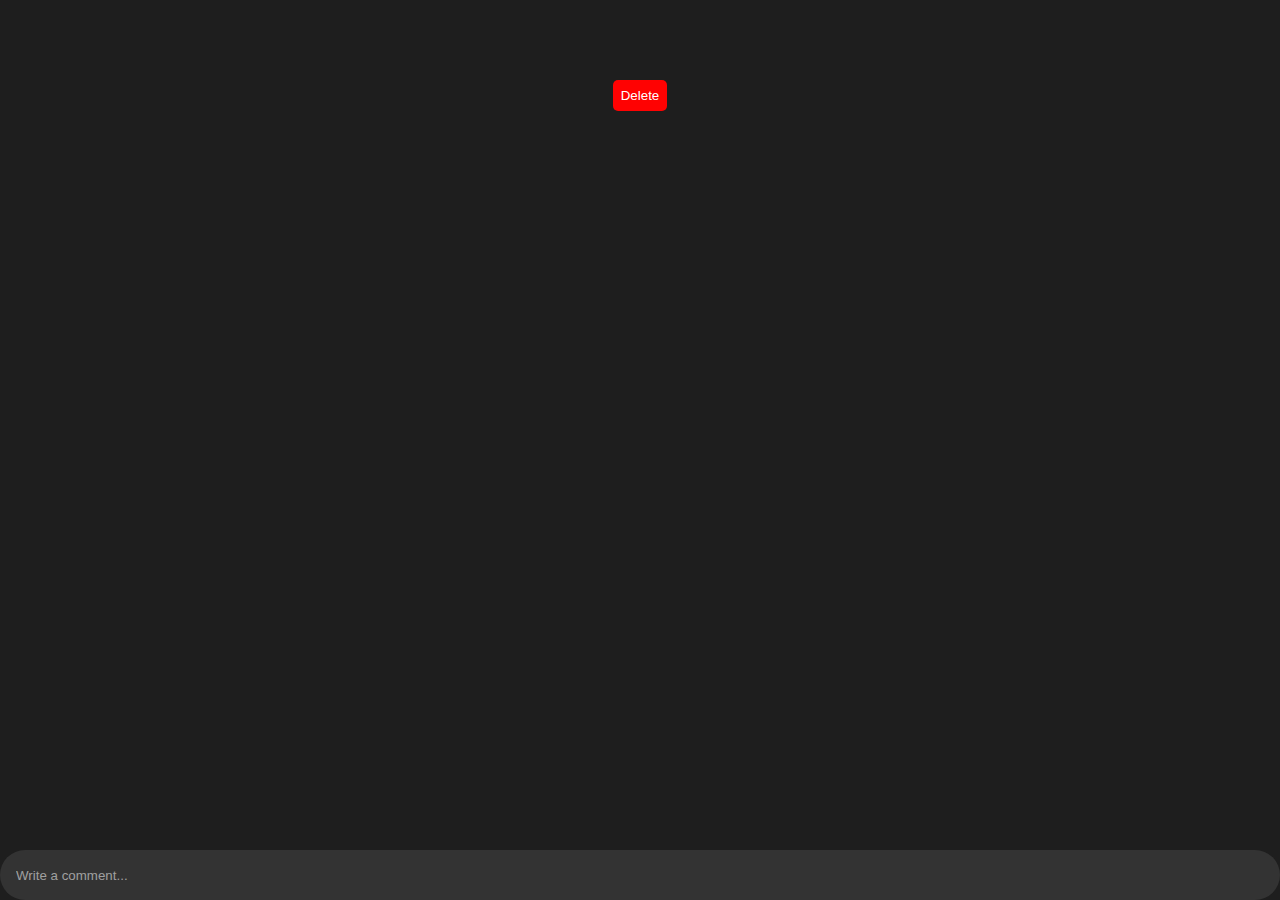
<file: Comment section/index.html>
<!DOCTYPE html>
<html lang="en">

<head>
    <meta charset="UTF-8" />
    <meta name="viewport" content="width=device-width, initial-scale=1.0" />
    <title>Comment section</title>
    <!-- font-awesome -->
    <link rel="stylesheet" href="https://cdnjs.cloudflare.com/ajax/libs/font-awesome/5.14.0/css/all.min.css" />
    <link rel="stylesheet" href="https://cdnjs.cloudflare.com/ajax/libs/font-awesome/5.14.0/css/all.min.css"
        integrity="sha512-1PKOgIY59xJ8Co8+NE6FZ+LOAZKjy+KY8iq0G4B3CyeY6wYHN3yt9PW0XpSriVlkMXe40PTKnXrLnZ9+fkDaog=="
        crossorigin="anonymous" />
    <!-- styles -->
    <link rel="stylesheet" href="style.css" />
</head>

<div class="fullarea">

    <div class="text-container">
        <ul class="text-lists">
            <!-- <li class="text-item">Lorem ipsum dolor sit amet consectetur adipisicing elit. Earum in corrupti pariatur
                blanditiis sapiente facere accusantium eveniet, et quos! Impedit quod laborum aut dolore non. Quo
                officiis quos repudiandae praesentium.</li> -->
        </ul>
    </div>

   <div class="delete-btn">
       <button>Delete</button>
   </div>
   
    <form>
        <div class="input-container">
            <input type="text" class="input-comment" placeholder="Write a comment...">
            <button class="press-btn">
                <i class="fas fa-arrow-right"></i>
            </button>
            </input>
        </div>

    </form>

</div>

<body>











    <!-- javascript -->
    <script src="app.js"></script>
</body>

</html>
</file>
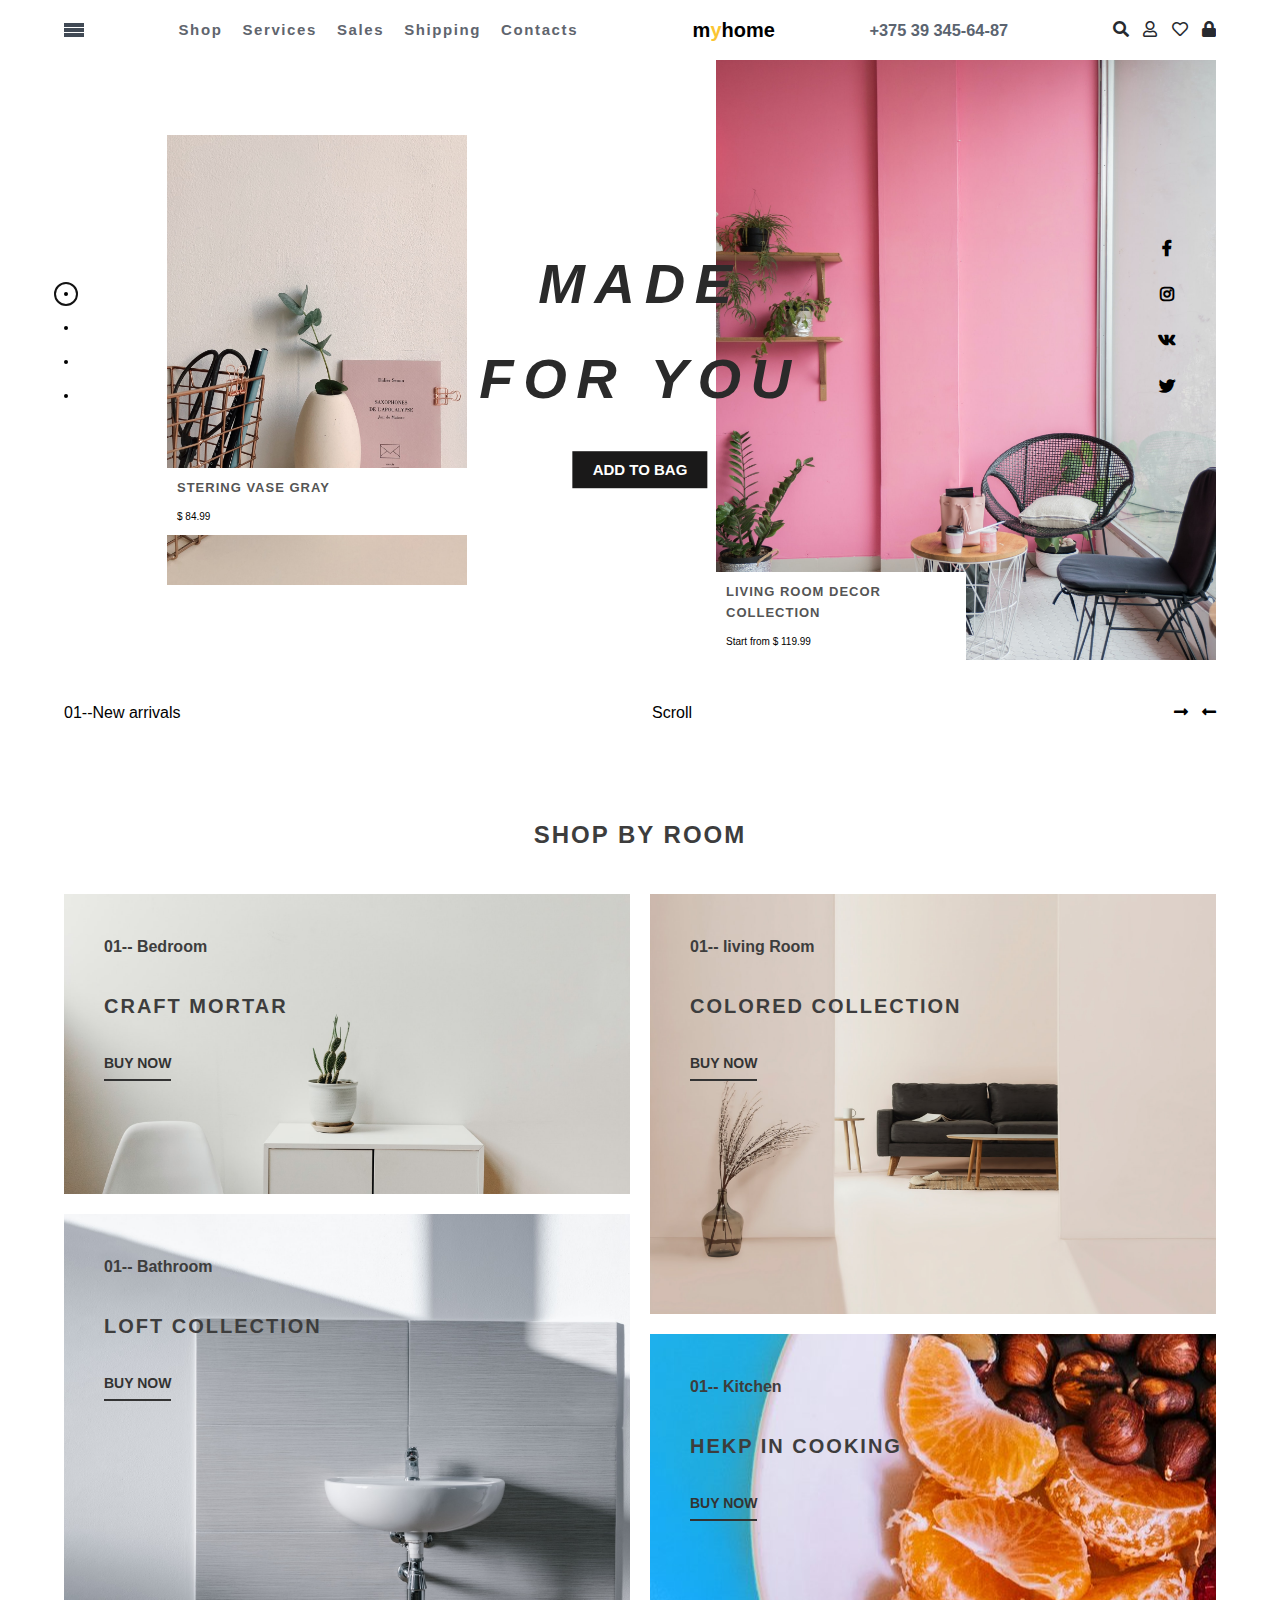
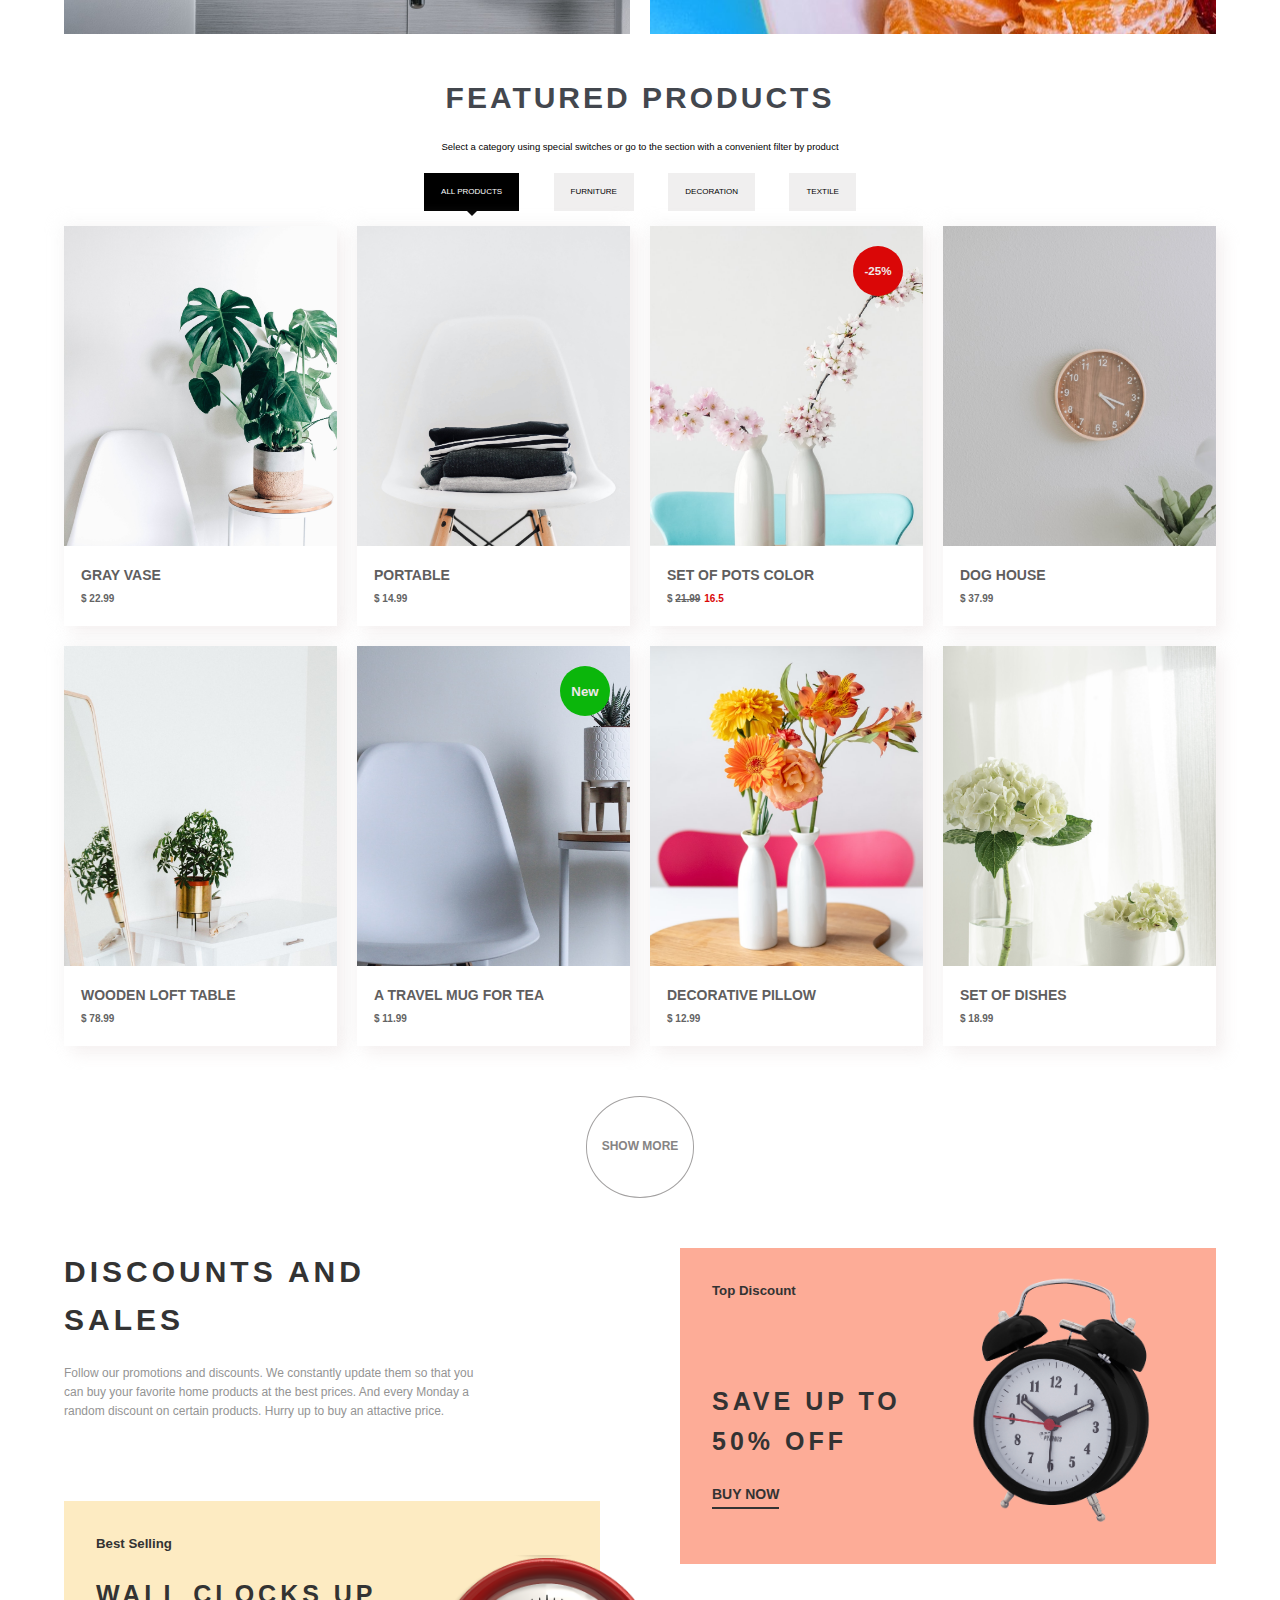
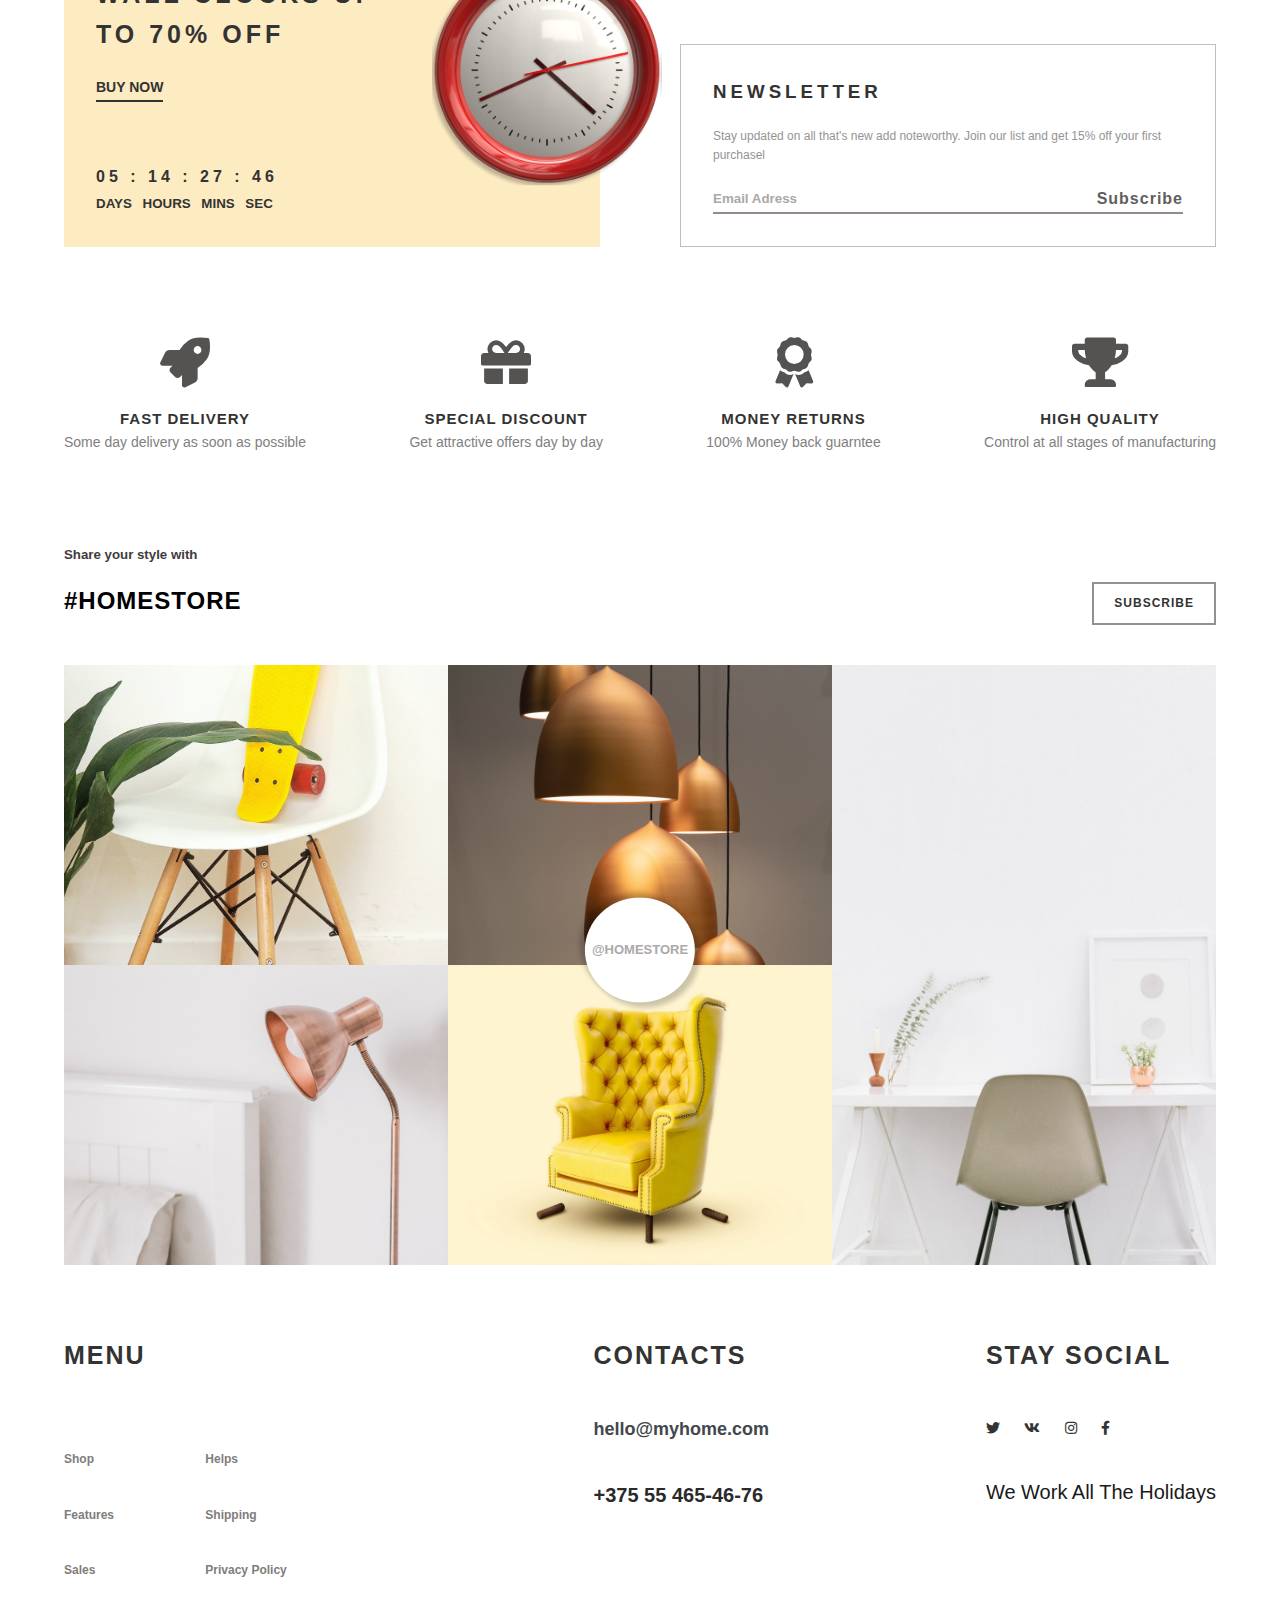
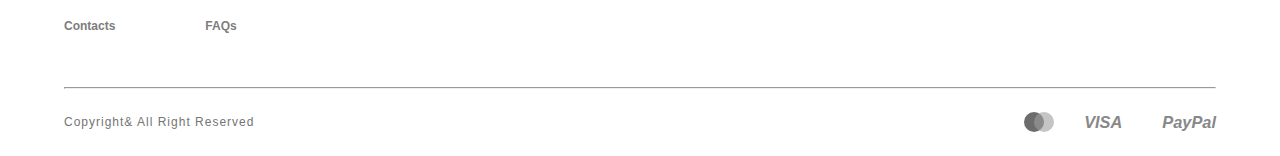
<file: My-Home e-commerce website/index.html>
<!DOCTYPE html>
<html lang="en">

<head>
    <meta charset="UTF-8">
    <meta name="viewport" content="width=device-width, initial-scale=1.0">
    <link rel="stylesheet" href="https://cdnjs.cloudflare.com/ajax/libs/font-awesome/5.14.0/css/all.min.css" />
    <link rel="stylesheet" href="style.css">
    <title>Document</title>
</head>

<body>
    <!-----Main-header----->
    <div class="container" id="home">

        <div class="main-header">
            <div class="btn toggle">
                <div></div>
                <div></div>
                <div></div>
            </div>

            <nav class="links">
                <ul>
                    <li><a class="scroll-links" href="#">Shop</a></li>
                    <li><a class="scroll-links" href="#">Services</a></li>
                    <li><a class="scroll-links" href="#">Sales</a></li>
                    <li><a class="scroll-links" href="#">Shipping</a></li>
                    <li><a class="scroll-links" href="#">Contacts</a></li>
                </ul>
                <div class="btn toggle-cross">
                    <div></div>
                    <div></div>
                </div>
            </nav>
            <div class="header-name">
                <h1>m<span>y</span>home</h1>
            </div>
            <div class="contact-no">
                <h3>+375 39 345-64-87</h3>
            </div>
            <div class="linkitems">
                <a class="scroll-links" href="#"><i class="fas fa-search"></i></a>
                <a class="scroll-links" href="#"><i class="far fa-user"></i></a>
                <a class="scroll-links" href="#"><i class="far fa-heart"></i></a>
                <a class="scroll-links" href="#"><i class="fas fa-lock"></i></a>
            </div>
        </div>
    </div>

    <!-----Main-header----->

    <!-----Hero-section----->
    <div class="container">
        <div class="hero-container">

            <div class="left-dot">
                <div></div>
                <div></div>
                <div></div>
                <div></div>
            </div>

            <div class="hero-left">
                <div class="imgleft">
                    <a class="scroll-links" href="#"></a>
                </div>
                <div class="imgleft-content">
                    <h4>STERING VASE GRAY</h4>
                    <small>$ 84.99</small>
                </div>
            </div>

            <div class="hero-right">
                <div class="imgright">
                    <a class="scroll-links" href="#"></a>
                </div>
                <div class="imgright-content">
                    <h4>LIVING ROOM DECOR COLLECTION</h4>
                    <small>Start from $ 119.99</small>
                </div>
            </div>

            <div class="upper-hero">
                <h2>MADE <br> FOR YOU</h2>
                <a class="scroll-links" href="#" class="btn">ADD TO BAG</a>
            </div>

            <div class="upper-socials">
                <a class="scroll-links" href="#"><i class="fab fa-facebook-f"></i></a>
                <a class="scroll-links" href="#"><i class="fab fa-instagram"></i></a>
                <a class="scroll-links" href="#"><i class="fab fa-vk"></i></a>
                <a class="scroll-links" href="#"><i class="fab fa-twitter"></i></a>
            </div>

        </div>
    </div>
    <!-----Hero-section----->

    <!-----Hero-buttom-scroll----->
    <div class="container">
        <div class="hero-bottom">
            <p>01--New arrivals</p>
            <p>Scroll</p>
            <div class="arrows">
                <a class="scroll-links" href="#"><i class="fas fa-long-arrow-alt-right"></i></a>
                <a class="scroll-links" href="#"><i class="fas fa-long-arrow-alt-left"></i></a>
            </div>
        </div>
    </div>
    <!-----Hero-buttom-scroll----->

    <!-----Shop by Room-------->
    <div class="container">

        <div class="shop-room">
            <h2>SHOP BY ROOM</h2>

            <div class="shop-room-gallery">
                <div class="shop-room-1">
                    <h4>01-- Bedroom</h4>
                    <h2>CRAFT MORTAR</h2>
                    <a class="scroll-links" href="#">BUY NOW</a>
                </div>

                <div class="shop-room-2">
                    <h4>01-- living Room</h4>
                    <h2>COLORED COLLECTION</h2>
                    <a class="scroll-links" href="#">BUY NOW</a>
                </div>

                <div class="shop-room-3">
                    <h4>01-- Bathroom</h4>
                    <h2>LOFT COLLECTION</h2>
                    <a class="scroll-links" href="#">BUY NOW</a>
                </div>

                <div class="shop-room-4">
                    <h4>01-- Kitchen</h4>
                    <h2>HEKP IN COOKING</h2>
                    <a class="scroll-links" href="#">BUY NOW</a>
                </div>

            </div>
        </div>

    </div>


    <!-----Featured products-------->
    <div class="container">

        <div class="featured-products">

            <div class="feature-filter">
                <h3>featured products</h3>
                <small>Select a category using special switches or go to the section with a convenient filter by
                    product
                </small>
                <div class="product-filter-links">
                    <a class="scroll-links filter-links active" data-id="all" href="#">ALL PRODUCTS</a>
                    <a class="scroll-links filter-links" data-id="furniture" href="#">FURNITURE</a>
                    <a class="scroll-links filter-links" data-id="decoration" href="#">DECORATION</a>
                    <a class="scroll-links filter-links" data-id="textile" href="#">TEXTILE</a>
                </div>
            </div>
            <!-- img-1 -->
            <div class="product-items-images">
                <!-- 
                <a href="#" class="img img-1 scroll-links" data-id="furniture">
                    <i class="far fa-heart"> </i>
                    <div class="bottom-content">
                        <h4>GRAY VASE <br>
                            <small>$ 28.99</small>
                        </h4>
                        <div>
                            <i class="far fa-eye"></i>
                            <i class="fas fa-lock"></i>
                        </div>
                    </div>
                </a> -->

                <!-- --img-2-- -->

                <!-- <a href="#" class="img img-2 scroll-links" data-id="furniture">
                    <i class="far fa-heart"></i>
                    <div class="bottom-content">
                        <h4>GRAY VASE <br>
                            <small>$ 28.99</small>
                        </h4>
                        <div>
                            <i class="far fa-eye"></i>
                            <i class="fas fa-lock"></i>
                        </div>
                    </div>
                </a> -->


                <!-- --img-3-- -->

                <!-- <a href="#" class="img img-3 scroll-links" data-id="decoration">
                    <div class="off">
                        <h5>-25%</h5>
                    </div>
                    <i class="far fa-heart"></i>
                    <div class="bottom-content">
                        <h4>GRAY VASE <br>
                            <small><del>$ 28.99</del></small>
                            <small style="color:rgb(218, 7, 7)">$ 16.50</small>

                        </h4>
                        <div>
                            <i class="far fa-eye"></i>
                            <i class="fas fa-lock"></i>
                        </div>
                    </div>
                </a> -->

                <!-- --img-4-- -->
                <!-- 
                <a href="#" class="img img-4 scroll-links" data-id="textile">
                    <i class="far fa-heart"></i>
                    <div class="bottom-content">
                        <h4>GRAY VASE <br>
                            <small>$ 28.99</small>
                        </h4>
                        <div>
                            <i class="far fa-eye"></i>
                            <i class="fas fa-lock"></i>
                        </div>
                    </div>
                </a> -->


                <!-- --img-5-- -->

                <!-- <a href="#" class="img img-5 scroll-links" data-id="decoration">
                    <i class="far fa-heart"></i>
                    <div class="bottom-content">
                        <h4>GRAY VASE <br>
                            <small>$ 28.99</small>
                        </h4>
                        <div>
                            <i class="far fa-eye"></i>
                            <i class="fas fa-lock"></i>
                        </div>
                    </div>
                </a> -->


                <!-- --img-6-- -->

                <!-- <a href="#" class="img img-6 scroll-links" data-id="textile">
                    <div class="new">
                        <h5>New</h5>
                    </div>
                    <i class="far fa-heart"></i>
                    <div class="bottom-content">
                        <h4>GRAY VASE <br>
                            <small>$ 28.99</small>
                        </h4>
                        <div>
                            <i class="far fa-eye"></i>
                            <i class="fas fa-lock"></i>
                        </div>
                    </div>
                </a> -->

                <!-- --img-7-- -->

                <!-- <a href="#" class="img img-7 scroll-links" data-id="furniture">
                    <i class="far fa-heart"></i>
                    <div class="bottom-content">
                        <h4>GRAY VASE <br>
                            <small>$ 28.99</small>
                        </h4>
                        <div>
                            <i class="far fa-eye"></i>
                            <i class="fas fa-lock"></i>
                        </div>
                    </div>
                </a> -->

                <!-- --img-8-- -->
                <!-- <a href="#" class="img img-8 scroll-links" data-id="decoration">
                    <i class="far fa-heart"></i>
                    <div class="bottom-content">
                        <h4>GRAY VASE <br>
                            <small>$ 28.99</small>
                        </h4>
                        <div>
                            <i class="far fa-eye"></i>
                            <i class="fas fa-lock"></i>
                        </div>
                    </div>
                </a> -->
            </div>


            <div class="show-more">
                <h3>show more</h3>
            </div>

        </div>

    </div>
    <!-----Discounts & sales-------->
    <div class="container">
        <div class="discount-grid">

            <div class="discount-1">
                <h3>discounts and sales</h3>
                <p>Follow our promotions and discounts. We constantly update them so that you can buy your favorite home
                    products at the best prices. And every Monday a random discount on certain products. Hurry up to buy
                    an attactive price.</p>
            </div>

            <div class="discount-2">
                <h5>Top Discount</h5>
                <div>
                    <h3>save up to 50% off</h3>
                    <a class="scroll-links" href="#">buy now</a>
                </div>
                <div class="alarm-clock">
                    <img src="images/clock.png" alt="">
                </div>
            </div>

            <div class="discount-3">
                <div>
                    <h5>Best Selling</h5>
                    <h3>wall clocks up to 70% off</h3>
                    <a class="scroll-links" href="#">buy now</a>
                </div>
                <div class="times">
                    <h4>05 : 14 : 27 : 46 <br>
                        <small>days hours mins sec</small>
                    </h4>
                </div>
                <div class="wall-clock">
                    <img src="images/wall-clock.png" alt="">
                </div>
            </div>

            <div class="discount-4">
                <h3>newsletter</h3>
                <p>Stay updated on all that's new add noteworthy. Join our list and get 15% off your first purchasel</p>
                <form>
                    <input type="text" placeholder="Email Adress">
                    <a class="scroll-links" href="#">Subscribe</a>
                </form>
            </div>

        </div>
    </div>
    <!------Advantages---------->
    <div class="container">
        <div class="advantages">
            <div class="advantage">
                <i class="fas fa-rocket"></i>

                <h4>fast delivery</h4>
                <p>Some day delivery as soon as possible</p>
            </div>
            <div class="advantage">
                <i class="fas fa-gift"></i>
                <h4>special discount</h4>
                <p>Get attractive offers day by day</p>
            </div>
            <div class="advantage">
                <i class="fas fa-award"></i>
                <h4>money returns</h4>
                <p>100% Money back guarntee</p>
            </div>
            <div class="advantage">
                <i class="fas fa-trophy"></i>
                <h4>high Quality</h4>
                <p>Control at all stages of manufacturing</p>
            </div>
        </div>

        <!-- ---Homestore---- -->
        <div class="homestore">
            <div class="homestore-top">
                <h5>Share your style with</h5>
                <div class="hastag-homestore">
                    <h2>#homestore</h2>
                    <a class="scroll-links" href="#">subscribe</a>
                </div>
            </div>

            <div class="homestore-grid">
                <a href="#" class="homestore-1 scroll-links"></a>
                <a href="#" class="homestore-2 scroll-links"></a>
                <a href="#" class="homestore-3 scroll-links"></a>
                <a href="#" class="homestore-4 scroll-links"></a>
                <a href="#" class="homestore-5 scroll-links"></a>
            </div>

        </div>
        <!-- ----footer----- -->

        <footer>
            <div class="top-footer">
                <div class="menu">
                    <h3>menu</h3>
                    <div class="menu-list">
                        <ul>
                            <li><a class="scroll-links" href="#">Shop</a></li>
                            <li><a class="scroll-links" href="#">Features</a></li>
                            <li><a class="scroll-links" href="#">Sales</a></li>
                            <li><a class="scroll-links" href="#">Contacts</a></li>
                        </ul>
                        <ul>
                            <li><a class="scroll-links" href="#">Helps</a></li>
                            <li><a class="scroll-links" href="#">Shipping</a></li>
                            <li><a class="scroll-links" href="#">Privacy Policy</a></li>
                            <li><a class="scroll-links" href="#">FAQs</a></li>
                        </ul>
                    </div>

                </div>
                <div class="contacts">
                    <h3>contacts</h3>
                    <h5>hello@myhome.com</h5>
                    <h4>+375 55 465-46-76</h4>
                </div>
                <div class="social">
                    <h3>stay social</h3>
                    <div class="social-icons">
                        <a class="scroll-links" href="#"><i class="fab fa-twitter"></i></a>
                        <a class="scroll-links" href="#"><i class="fab fa-vk"></i></a>
                        <a class="scroll-links" href="#"><i class="fab fa-instagram"></i></a>
                        <a class="scroll-links" href="#"><i class="fab fa-facebook-f"></i></a>
                    </div>
                    <h5>We Work All The Holidays</h5>
                </div>
            </div>


            <hr>

            <div class="bottom-footer">
                <div class="bt-left">
                    <p>Copyright& All Right Reserved</p>
                </div>
                <div class="bt-right">
                    <div></div>
                    <h3>VISA</h3>
                    <h3>PayPal</h3>
                </div>
            </div>

        </footer>
    </div>

    <div class="toggle-top">
        <a class="scroll-links" href="#home"><i class="fas fa-arrow-up"></i></a>
    </div>


    <!-- <div class="loader-container">
        <div class="loader">
            dddd
        </div>
    </div> -->

    <script src="app.js"></script>
</body>

</html>
</file>
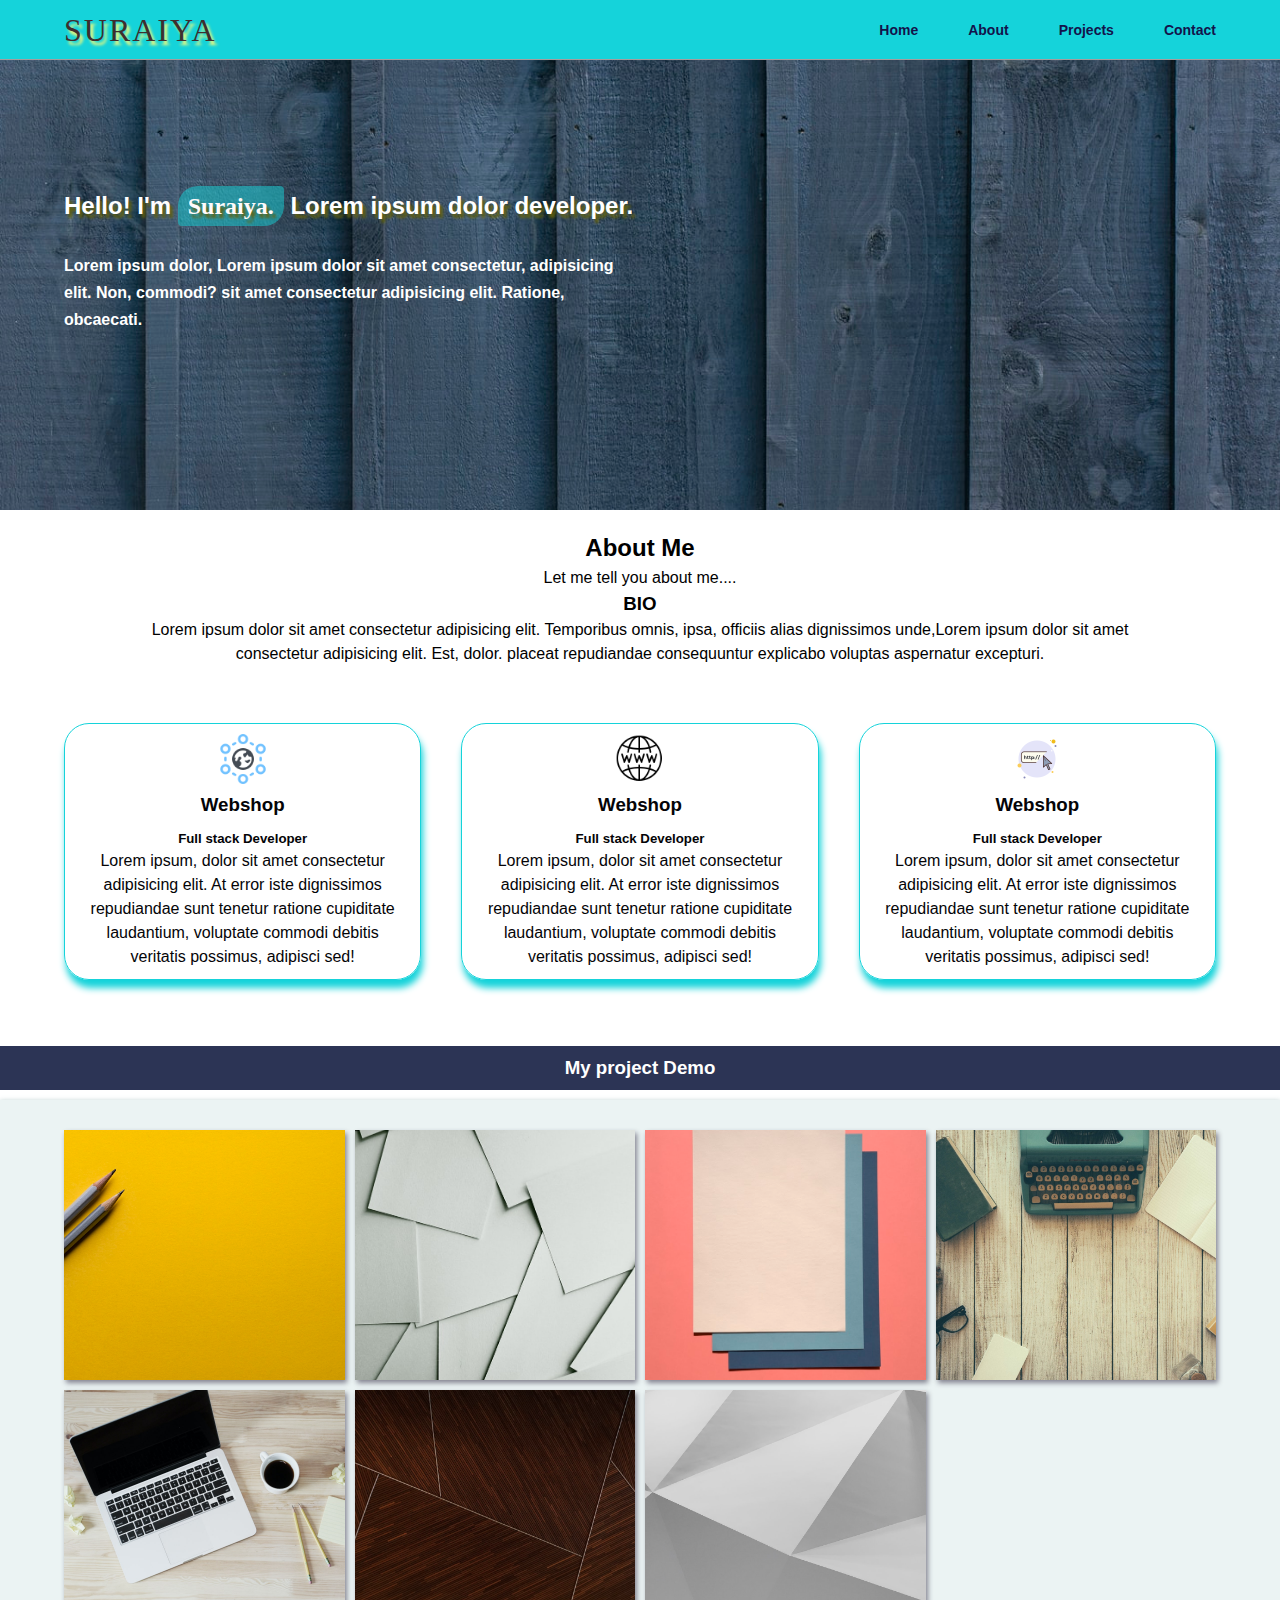
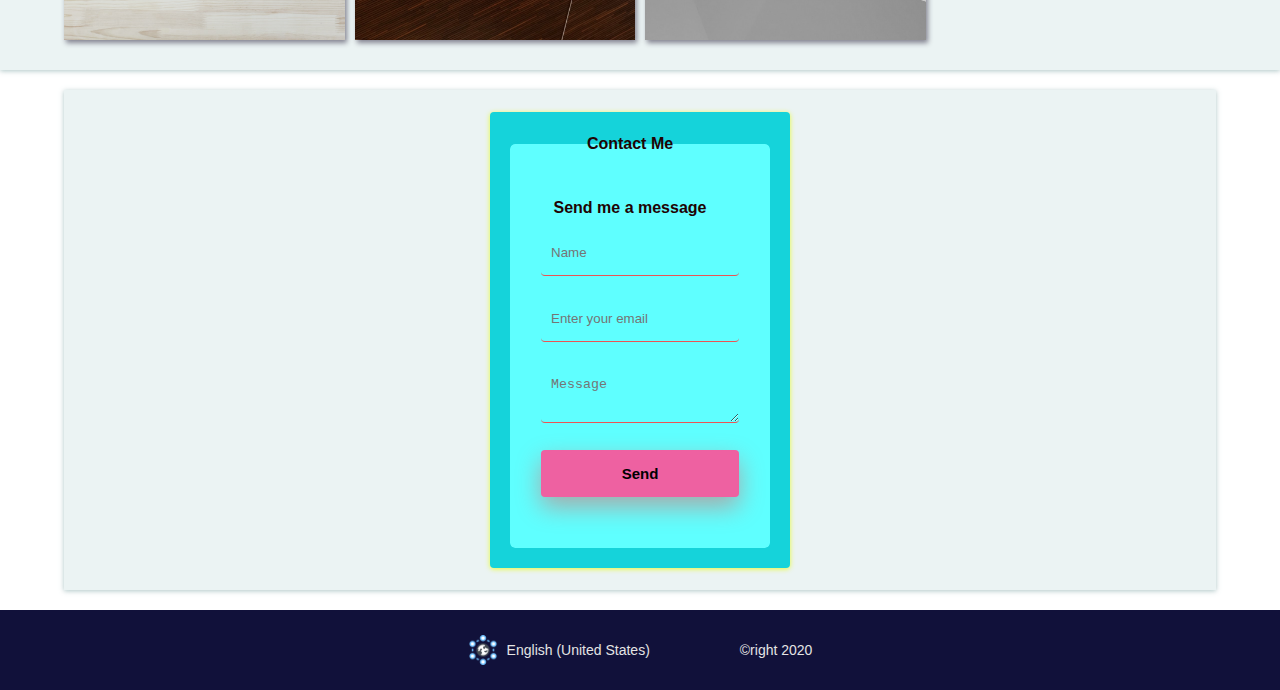
<file: My-portfolio/index.html>
<!DOCTYPE html>
<html lang="en">

<head>
    <meta charset="UTF-8">
    <meta name="viewport" content="width=device-width, initial-scale=1.0">
    <link rel="stylesheet" href="style.css">
    <title>Document</title>
</head>

<body>
    <!----Hamberger--->
    <div class="toggle-btn">
        <div class="line"></div>
        <div class="line"></div>
        <div class="line"></div>
    </div>
    <!----Hamberger--->

    <!----Nav--->
    <div class="nav-container">
        <nav class="main-menu">
            <h1>SURAIYA</h1>
            <ul class="nav-links">
                <li><a href="#">Home</a></li>
                <li><a href="#">About</a></li>
                <li><a href="#projects">Projects</a></li>
                <li><a href="#">Contact</a></li>
            </ul>
        </nav>
    </div>
    <!----Nav--->

    <!----Hero-section--->
    <header class="hero-section">
        <div class="hero-container">
            <div class="hero-content">
                <h2>Hello! I'm <span class="my-name">Suraiya.</span> Lorem ipsum dolor developer.</h2>
                <p>Lorem ipsum dolor, Lorem ipsum dolor sit amet consectetur, adipisicing elit. Non, commodi? sit amet
                    consectetur adipisicing elit. Ratione, obcaecati.</p>
            </div>
        </div>
    </header>
    <!----Hero-section--->


    <!----About-section--->
    <div class="bio">
        <h2>About Me</h2>
        <p>Let me tell you about me....</p>
        <h3>BIO</h3>
        <p>Lorem ipsum dolor sit amet consectetur adipisicing elit. Temporibus omnis, ipsa, officiis alias
            dignissimos
            unde,Lorem ipsum dolor sit amet consectetur adipisicing elit. Est, dolor. placeat repudiandae consequuntur
            explicabo voluptas aspernatur excepturi.</p>
    </div>

    <section class="about-section">
        <div class="items">
            <div class="item">
                <img src="item-1.png" alt="">
                <h3>Webshop</h3>
                <h5>Full stack Developer</h5>
                <p>Lorem ipsum, dolor sit amet consectetur adipisicing elit. At error iste dignissimos repudiandae sunt
                    tenetur ratione cupiditate laudantium, voluptate commodi debitis veritatis possimus, adipisci sed!
                </p>
            </div>
            <div class="item">
                <img src="item-2.png" alt="">
                <h3>Webshop</h3>
                <h5>Full stack Developer</h5>
                <p>Lorem ipsum, dolor sit amet consectetur adipisicing elit. At error iste dignissimos repudiandae sunt
                    tenetur ratione cupiditate laudantium, voluptate commodi debitis veritatis possimus, adipisci sed!
                </p>
            </div>
            <div class="item">
                <img src="item-3.png" alt="">
                <h3>Webshop</h3>
                <h5>Full stack Developer</h5>
                <p>Lorem ipsum, dolor sit amet consectetur adipisicing elit. At error iste dignissimos repudiandae sunt
                    tenetur ratione cupiditate laudantium, voluptate commodi debitis veritatis possimus, adipisci sed!
                </p>
            </div>
        </div>
    </section>


    <!----About-section--->

    <!----Project-section--->
    <div class="project-heading">
        <h3>My project Demo</h3>
    </div>

    <div class="project-background">
        <section class="projects">
            <img src="hero-1.jpg" alt="">
            <img src="hero-2.jpg" alt="">
            <img src="hero-4.jpg" alt="">
            <img src="hero-3.jpg" alt="">
            <img src="hero.jpg" alt="">
            <img src="hero-6.jpg" alt="">
            <img src="hero-7.jpg" alt="">
        </section>
    </div>
    <!----Project-section--->

    <!----contact-section--->
    <div class="form-container">
        <form action="">
            <fieldset>
                <legend>Contact Me</legend>
                <h4>Send me a message</h4>
                <input type="text" placeholder="Name">
                <input type="text" placeholder="Enter your email">
                <textarea placeholder="Message"></textarea>
                <input type="submit" value="Send">
            </fieldset>
        </form>
    </div>
    <!----contact-section--->
    <!----Footer-section--->
    <footer>
        <img src="item-1.png" alt="">
        <span>English (United States)</span>
        <p>&copyright 2020</p>
    </footer>
    <!----Footer-section--->

    <script>
        document.querySelector('.toggle-btn').addEventListener('click', () => document.querySelector('.nav-links')
            .classList.toggle('show'));
    </script>


</body>

</html>
</file>
<file: Comment section/style.css>
* {
    box-sizing: border-box;
    margin: 0;
    padding: 0;
}

li {
    list-style: none;
}

body {
    background: rgba(0, 0, 0, 0.883);
    font-family: -apple-system, BlinkMacSystemFont, 'Segoe UI', Roboto, Oxygen, Ubuntu, Cantarell, 'Open Sans', 'Helvetica Neue', sans-serif;
}

.fullarea {
    max-width: 1100px;
    width: 90%;
    height: 100%;
    margin: 5rem auto;

}

form {
    position: fixed;
    left: 0;
    bottom: 0;
    width: 100%;
}

.input-container {
    position: relative;
}

input {
    resize: none;
    width: 100%;
    height: 50px;
    border-radius: 5rem;
    padding: 1rem;
    background: #333;
    color: rgba(255, 255, 255, 0.787);
    border: none;
    margin-top: 1rem;
    position: relative;
}

:focus {
    outline: none;
}

::placeholder {
    color: rgba(255, 255, 255, 0.541);
}

.text-item {
    width: 100%;
    border-radius: 9px;
    padding: 1rem;
    background: #333;
    border: none;
    margin: 1rem 0;
    color: #fff;
    font-size: 1.2rem;
}

.press-btn {
    position: absolute;
    top: 20px;
    right: 0;
    display: none;
    border: none;
    width: 40px;
    min-height: 40px;
    /* padding:.5rem; */
    border-radius: 50%;
    color: rgba(255, 255, 255, 0.616);
    background: rgba(149, 149, 149, 0.281);
}

.press-btn-remove{
    display: block;
}

.delete-btn{
    text-align: center;
    
   
}
.delete-btn button{
     padding:.5rem;
     background: rgb(255, 2, 2);
     border:none;
     color:rgb(255, 255, 255);
     border-radius: 5px;
}
</file>
<file: My-Home e-commerce website/style.css>
/*----Global-----*/
html {
    scroll-behavior: smooth;
}


* {
    box-sizing: border-box;
    margin: 0;
    padding: 0;
}

body {
    position: relative;
    line-height: 1.6;
    /* min-height: 100%; */
    font-family: Arial, Helvetica, sans-serif;

}

ul {
    list-style: none;
}

a {
    text-decoration: none;
    cursor: pointer;
}

.container {
    max-width: 1200px;
    width: 90%;
    margin: auto;
}

img {
    width: 100%;
    height: 100%;
    object-fit: cover;
}

/*-----Main-header-----*/
.main-header {
    display: flex;
    justify-content: space-between;
    align-items: center;
    width: 100%;
    height: 60px;
    overflow: hidden;

}

.toggle div {
    width: 20px;
    min-height: 4px;
    background: #414a55;
    margin-bottom: 1px;
}

nav.links ul {
    display: flex;
    justify-content: center;
    align-items: center;
}

nav.links ul li a {
    letter-spacing: 1.6px;
    margin-right: 20px;
    color: #5f656e;
    font-weight: 700;
    font-size: 15px;
}

nav.links ul li a:hover {
    color: #ffbb01;
}

.contact-no {
    color: #5b6470;
    font-size: 14px;
}

.header-name h1 span {
    color: #fbc531;
}

.header-name h1 {
    font-size: 20px;
}

.linkitems a {
    margin-left: 10px;
    color: #272a2f;
}


/*-----Hero-section-----*/
.hero-container {
    position: relative;
    width: 100%;
    min-height: 500px;
    display: flex;
    justify-content: space-between;
    align-items: center;
}

.left-dot div {
    background: #000;
    width: 4px;
    height: 4px;
    margin-bottom: 30px;
    border-radius: 50%;
}

.left-dot div:nth-child(1) {
    position: relative;
}

.left-dot div:nth-child(1)::before {
    content: '';
    position: absolute;
    width: 20px;
    height: 20px;
    top: -10px;
    left: -10px;
    border: 2px solid rgb(19, 19, 19);
    border-radius: 50%;
}



/*------*/

.hero-left {
    margin-right: 150px;
    background: url('images/white-ceramic-vase-near-brown-metal-case-1029799.jpg') no-repeat center center/cover;
    position: relative;
    width: 300px;
    min-height: 450px;
    z-index: -10;
}


.imgleft-content {
    background: #fff;
    width: 100%;
    min-height: 50px;
    position: absolute;
    bottom: 50px;
    display: flex;
    flex-direction: column;
    justify-content: center;
    align-items: flex-start;
    padding: 10px;
}

.imgleft-content h4 {
    font-size: 13px;
    letter-spacing: 1px;
    color: rgb(85, 85, 85);
    padding-bottom: 10px;
}

.imgleft-content small {
    font-size: 10px;

}

/*------*/
.hero-right {
    background: url("images/right-sofa.jpg") no-repeat center center/cover;
    position: relative;
    width: 500px;
    min-height: 600px;
    z-index: -10;
}

.imgright img {
    position: relative;
    max-width: 100%;
}

.imgright-content {
    background: #fff;
    width: 50%;
    min-height: 50px;
    position: absolute;
    bottom: 0;
    display: flex;
    flex-direction: column;
    justify-content: center;
    align-items: flex-start;
    padding: 10px;
}

.imgright-content h4 {
    font-size: 13px;
    letter-spacing: 1px;
    color: rgb(85, 85, 85);
    padding-bottom: 10px;
}

.imgright-content small {
    font-size: 10px;
}

.upper-socials {
    position: absolute;
    top: 30%;
    right: 10px;
}

.upper-socials a i {
    display: flex;
    flex-direction: column;
    justify-content: center;
    align-items: center;
    margin: 0 30px 30px 0;
    color: black;
    font-weight: 900;
}

.upper-hero {
    text-align: center;
    line-height: 1.7;

    position: absolute;
    top: 50%;
    left: 50%;
    transform: translate(-50%, -50%);
}

.upper-hero h2 {
    letter-spacing: .6rem;
    font-size: 3.5rem;
    font-style: italic;
    font-family: sans-serif;
    color: rgb(42, 42, 42);
    margin-bottom: 30px;
}

.upper-hero a {
    font-size: 15px;
    background: rgb(26, 25, 25);
    padding: 10px 20px;
    color: #fff;
    font-weight: 600;
    transition: .5s ease-in-out;
}

.upper-hero a:hover {
    background: #fbc531;
    color: #333;
}

/*-----Hero-buttom-scroll-----*/
.hero-bottom {
    display: flex;
    justify-content: space-between;
    align-items: center;
    margin-top: 40px;
}

.arrows i {
    color: #000;
    margin-left: 10px;
}

/*-----shop-room gallery-----*/
.shop-room-gallery {
    display: grid;
    grid-gap: 20px;
    grid-template-columns: repeat(2, 1fr);
    grid-template-rows: 1fr 100px 1fr;
    grid-template-areas:
        'shop-room-1 shop-room-2'
        'shop-room-3 shop-room-2'
        'shop-room-3 shop-room-4';
}

.shop-room-gallery>div {
    width: 100%;
    min-height: 300px;
    display: flex;
    flex-direction: column;
    justify-content: flex-start;
    align-items: flex-start;
    padding: 40px;
}

.shop-room-gallery h4,
.shop-room-gallery h2 {
    margin-bottom: 30px;
}

.shop-room-gallery h2 {
    letter-spacing: 2px;
    font-size: 20px;
}


.shop-room-gallery a {
    color: #333;
    font-weight: 700;
    font-size: 14px;
    padding-bottom: 5px;
    border-bottom: 2px solid #333;
}

.shop-room-gallery a:hover {
    opacity: 0.7;
}

.shop-room-1 {

    grid-area: shop-room-1;
    background: url('images/bedroom.jpg') no-repeat center center/cover;
}

.shop-room-2 {
    grid-area: shop-room-2;
    background: url('images/livingroom.jpg') no-repeat center center/cover;
}

.shop-room-3 {
    grid-area: shop-room-3;
    background: url('images/bathroom.jpg') no-repeat center center/cover;
}

.shop-room-4 {
    grid-area: shop-room-4;
    background: url('images/kitchenroom.jpg') no-repeat;
    background-position: left;
}

.shop-room {
    color: #3d3d3d;
    margin-bottom: 40px;
}

.shop-room>h2 {
    text-align: center;
    margin: 90px auto 40px;
    letter-spacing: 2px;
}


/*-----Featured products-------- */

.feature-filter {
    text-align: center;
}

.feature-filter h3 {
    color: #43474e;
    text-transform: uppercase;
    font-size: 30px;
    letter-spacing: 3px;
    margin: 10px auto;
}

.feature-filter small {
    font-size: 9.5px;
}

.feature-filter a {
    font-size: 8px;
    background: rgb(240, 239, 239);
    color: #000;
    padding: 13px 17px;
    display: inline-block;
    position: relative;
    margin: 15px;
    transition: .5s;
}

.feature-filter a:hover {
    background: #000;
    color: #fff;
}

.feature-filter a:hover::after {
    content: "";
    position: absolute;
    border: 5px solid;
    border-color: #000 transparent transparent transparent;
    top: 100%;
    left: 45%;

}

.product-items-images {

    display: grid;
    grid-gap: 20px;
    grid-template-columns: repeat(4, 1fr);
    grid-template-rows: auto;
    grid-template-areas:
        'img-1 img-2 img-3 img-4'
        'img-5 img-6 img-7 img-8';
}

.product-items-images a {
    width: 100%;
    min-height: 400px;
}

.product-items-images .img-1 {
    grid-area: img-1;
    background: url('images/feature-1.jpg') no-repeat center center/cover;
    position: relative;
}

.product-items-images .img-2 {
    grid-area: img-2;
    background: url('images/feature-2.jpg') no-repeat center center/cover;
    position: relative;
}

.product-items-images .img-3 {
    grid-area: img-3;
    background: url('images/feature-3.jpg') no-repeat center center/cover;
    position: relative;
}

.product-items-images .img-4 {
    grid-area: img-4;
    background: url('images/feature-4.jpg') no-repeat center center/cover;
    position: relative;
}

.product-items-images .img-5 {
    grid-area: img-5;
    background: url('images/feature-5.jpg') no-repeat center center/cover;
    position: relative;
}

.product-items-images .img-6 {
    grid-area: img-6;
    background: url('images/feature-6.jpg') no-repeat center center/cover;
    position: relative;
}

.product-items-images .img-7 {
    grid-area: img-7;
    background: url('images/feature-7.jpg') no-repeat center center/cover;
    position: relative;
}

.product-items-images .img-8 {
    grid-area: img-8;
    background: url('images/feature-8.jpg') no-repeat center center/cover;
    position: relative;
}

.red {
    color: rgb(218, 7, 7);
}

/*---feature img---*/
.product-items-images .img {
    box-shadow: 8px 8px 15px rgba(238, 232, 232, 0.61),
        -5px -5px 15px rgba(240, 237, 237, 0.3);
}

.product-items-images .img:hover {
    box-shadow: 5px 5px 15px rgba(236, 230, 230, 0.61),
        -5px -5px 15px rgba(228, 219, 219, 0.3);
}

.img-3 .off {
    display: flex;
    justify-content: center;
    align-items: center;
    font-size: 14px;
    color: rgb(238, 232, 232);
    position: absolute;
    top: 20px;
    right: 20px;
    width: 50px;
    height: 50px;
    background: rgb(218, 7, 7);
    border-radius: 50%;
    opacity: 1;
    transition: .4s ease-in-out;
}

.img-6 .new {
    display: flex;
    justify-content: center;
    align-items: center;
    position: absolute;
    top: 20px;
    right: 20px;
    width: 50px;
    height: 50px;
    color: rgb(238, 232, 232);
    border-radius: 50%;
    background: rgb(11, 182, 11);
    font-size: 16px;
    transition: .4s ease-in-out;
}

.img-3:hover .off {
    opacity: 0;
}

.img-6:hover .new {
    opacity: 0;
}

.bottom-content {
    position: absolute;
    bottom: 0;
    background: rgb(255, 255, 255);
    color: #000;
    width: 100%;
    min-height: 80px;
    padding: 17px;
    display: flex;
    justify-content: space-between;
    align-items: center;
}

.bottom-content small {
    font-size: 10px;
    margin-top: 10px;
    color: rgb(100, 100, 100);
}

.bottom-content h4 {
    color: rgb(95, 94, 94);
    font-size: 14px;
}

.product-items-images .fa-heart {
    position: absolute;
    top: 15px;
    right: 15px;
    background: #333;
    color: #fff;
    padding: 10px;
    border-radius: 50%;
    opacity: 0;
    transition: .5s ease-in-out;
}

.product-items-images .fa-lock {
    background: #333;
    color: #fff;
    padding: 10px;
    border-radius: 50%;
    margin-left: 10px;
    opacity: 0;
    transition: .5s ease-in-out;
}

.product-items-images .fa-eye {
    font-size: 18px;
    opacity: 0;
    transition: .5s ease-in-out;
}

.img:hover .fa-lock {
    opacity: 1;
}

.img:hover .fa-eye {
    opacity: 1;
}

.img:hover .fa-heart {
    opacity: 1;
}

/* ---features img---- */
.show-more {
    width: 100%;
    margin: 50px auto;
    text-align: center;
}

.show-more h3 {
    text-transform: uppercase;
    color: rgb(134, 132, 132);
    font-size: 12px;
    display: inline-block;
    border: 1px solid rgb(163, 161, 161);
    border-radius: 50%;
    padding: 40px 15px;
}

/*-----Discounts & sales-------- */
.discount-grid {
    /* overflow: hidden; */
    display: grid;
    grid-gap: 5rem;
    grid-template-columns: repeat(2, 1fr);
    grid-template-rows: 1fr;
    grid-template-areas:
        'discount-1 discount-2'
        'discount-3 discount-2'
        'discount-3 discount-4';
}

.discount-1 {
    grid-area: discount-1;
}

.discount-2 {
    background: #fdac97;
    color: #333;
    grid-area: discount-2;
}

.discount-3 {
    background: #fdebc2;
    color: #333;
    grid-area: discount-3;
    /* overflow: hidden; */
}

.discount-4 {
    color: #333;
    padding: 2rem;
    border: 1px solid rgb(192, 190, 190);
    grid-area: discount-4;
}



.discount-2,
.discount-3 {
    position: relative;
    padding: 2rem;
    min-height: 250px;
}



.alarm-clock {
    position: absolute;
    width: 230px;
    top: 50%;
    left: 70%;
    transform: translate(-50%, -50%);
    z-index: 10;
}

.wall-clock {
    position: absolute;
    width: 230px;
    top: 50%;
    right: -33%;
    transform: translate(-50%, -50%);
    z-index: 10;
}

.discount-2 a,
.discount-3 a {
    text-transform: uppercase;
    color: #333;
    font-weight: 700;
    font-size: 14px;
    padding-bottom: 5px;
    border-bottom: 2px solid #333;
}

.discount-2 a:hover,
.discount-3 a:hover {
    opacity: .7;
}


.discount-1 h3 {
    width: 70%;
    font-size: 30px;
}

.discount-2 h3 {
    width: 50%;
    font-size: 25px;
}

.discount-3 h3 {
    width: 60%;
    font-size: 25px;
}

.discount-1 h3,
.discount-2 h3,
.discount-3 h3,
.discount-4 h3 {
    color: #333;
    text-transform: uppercase;
    letter-spacing: 4px;
    margin-bottom: 20px;
}

.discount-1 p {
    width: 80%;
}

.discount-1 p,
.discount-4 p {
    color: rgb(148, 148, 148);
    font-size: 12px;
}

.discount-3 h5 {
    margin-bottom: 20px;
}

.discount-2 h5 {
    margin-bottom: 80px;
}

.times {
    text-transform: uppercase;
    font-weight: 1900;
    margin-top: 4rem;
}

.times h4 {
    letter-spacing: 4px;
}

.times small {
    letter-spacing: 0px;
    word-spacing: 7px;
}

.discount-4 form {
    display: flex;
    justify-content: space-between;
    align-items: center;
    margin-top: 20px;
    border-bottom: 2px solid rgb(148, 137, 137);
}

:focus{
    outline: none;
}
form input{
    flex:1;
}
.discount-4 form input[type=text] {
    border: none;
    padding: 6px 0;
    /* margin-right: 3rem; */
}

.discount-4 form input::placeholder {
    font-weight: 700;
    color: #aaa8a8;
}

.discount-4 form a {
    color: rgb(97, 94, 94);
    font-weight: 700;
    letter-spacing: 1px;
}

/* -----Advantages------ */

.advantages {
    display: flex;
    justify-content: space-between;
    align-items: center;
    text-align: center;
    margin: 90px 0;
}

.advantage i {
    margin-bottom: 20px;
}

.advantage h4 {
    text-transform: uppercase;
    font-size: 15px;
    letter-spacing: 1px;
    color: #333;
}

.advantage p {
    font-size: 14px;
    color: rgb(129, 128, 128);

}

.advantage i {
    color: rgb(85, 82, 82);
    font-size: 50px;
}

/* -------homestore------- */
.homestore {
    margin: 50px 0;
}

.homestore-top h5 {
    color: rgb(63, 60, 60);
    margin-bottom: 17px;
}

.hastag-homestore {
    text-transform: uppercase;
    display: flex;
    justify-content: space-between;
    text-align: center;
    letter-spacing: 1px;
}

.hastag-homestore a {
    color: #333;
    border: 2px solid rgb(146, 144, 144);
    font-size: 12px;
    padding: 10px 20px;
    font-weight: 600;
    transition: .5s ease-in-out;
}

.hastag-homestore a:hover {
    background: #333;
    color: #fff;
    border-color: #333;
}

.homestore-grid {
    margin-top: 40px;
    display: grid;
    grid-template-columns: repeat(3, 1fr);
    grid-template-rows: repeat(2, 1fr);
    grid-template-areas:
        'homestore-1 homestore-2 homestore-3'
        'homestore-4 homestore-5 homestore-3';
    position: relative;
}

.homestore-grid::after {
    content: '@HOMESTORE';
    position: absolute;
    bottom: 35%;
    left: 50%;
    transform: translate(-50%, -50%);
    border: 2px solid rgba(255, 255, 255, 0.4);
    border-radius: 50%;
    background: rgb(255, 255, 255);
    padding: 40px 5px;
    font-size: 13px;
    color: rgb(172, 169, 169);
    font-weight: 700;
    box-shadow: 5px 5px 5px rgba(0, 0, 0, 0.2),
        -5px -5px 5px rgba(0, 0, 0, 0.2);
}

.homestore-grid a {
    min-height: 300px;
}

.homestore-1 {
    grid-area: homestore-1;
    background: url('images/homestore-1.jpg') no-repeat center center/cover;
}

.homestore-2 {
    grid-area: homestore-2;
    background: url('images/homestore-2.jpg') no-repeat center center/cover;
}

.homestore-3 {
    grid-area: homestore-3;
    background: url('images/homestore-3.jpg') no-repeat center center/cover;
}

.homestore-4 {
    grid-area: homestore-4;
    background: url('images/homestore-4.jpg') no-repeat center center/cover;
}

.homestore-5 {
    grid-area: homestore-5;
    background: url('images/homestore-5.jpg') no-repeat center center/cover;
}

/* -----footer----- */
footer .top-footer {
    display: flex;
    justify-content: space-between;
    margin: 70px 0 20px 0;
}



.menu-list {
    display: flex;
    justify-content: space-between;
    flex-wrap: wrap;
}


.menu-list ul li {
    margin: 30px 90px 30px 0;
}

.top-footer h3 {
    text-transform: uppercase;
    letter-spacing: 2px;
    margin-bottom: 40px;
    color: #333;
    font-size: 25px;
}

.menu-list ul li a {
    color: rgb(126, 125, 125);
    font-weight: 700;
    font-size: 12px;
}

.contacts h5 {
    font-size: 18px;
    color: #43474e;
    margin-bottom: 35px;
}

.contacts h4 {
    font-size: 20px;
    color: rgb(42, 42, 42);
}

.social .social-icons i {
    font-size: 14px;
    color: #333;
    margin-right: 20px;
}

.social-icons {
    margin-bottom: 35px;
}

.social h5 {
    color: rgb(26, 25, 25);
    font-size: 20px;
    font-weight: 520;
}

.bottom-footer {
    display: flex;
    justify-content: space-between;
    align-items: center;
    margin: 20px 0;
}

.bottom-footer .bt-left {
    color: rgb(116, 116, 116);
    font-size: 12px;
    letter-spacing: 1px;

}

.bt-right {
    font-size: 14px;
    font-style: italic;
    color: rgb(136, 136, 136);
    display: flex;
    justify-content: space-between;
    align-items: center;
}

.bt-right * {
    margin-left: 40px;
}

.bt-right div {
    width: 20px;
    height: 20px;
    background: rgba(10, 10, 10, 0.6);
    border-radius: 50%;
    position: relative;
}

.bt-right div::after {
    content: '';
    position: absolute;
    top: 0;
    left: 10px;
    width: 20px;
    height: 20px;
    background: rgba(158, 158, 158, 0.6);
    border-radius: 50%;
}


/* ----Responsive------ */


@media screen and (max-width:1100px) {

    /*-----Featured products-------- */
    .product-items-images {
        grid-gap: 20px;
        grid-template-columns: repeat(2, 1fr);
        grid-template-areas:
            'img-1 img-2 '
            ' img-3 img-4'
            'img-5 img-6'
            'img-7 img-8';
    }

    /*-----Discounts & sales-------- */
    /* .discount-grid {
        grid-column-gap: 120px;
        
    } */


    .wall-clock {
        right: -40%;
    }

    .left-dot {
        display: none;
    }

}

@media screen and (max-width:965px) {
    .wall-clock {
        right: -50%;
    }

    .contact-no {
        display: none;
    }

    .linkitems {
        display: none;
    }
}


@media screen and (max-width:850px) {


    /*-----Discounts & sales-------- */


    .discount-grid {
        grid-gap: 2rem;
        grid-template-columns: repeat(1, 1fr);
        grid-template-areas:
            'discount-1'
            'discount-2'
            'discount-3'
            'discount-4';


    }


    .wall-clock {
        width: 210px;
        left: 90%;
    }

    .discount-3 {
        overflow: hidden;
    }

    .discount-1 {
        text-align: center;
    }

    .discount-1 p {
        width: 100%;
    }

    .discount-1 h3 {
        width: 100%;

    }

    .discount-1 h3,
    .discount-2 h3,
    .discount-3 h3,
    .discount-4 h3 {
        font-size: 20px;
    }

    .times {
        margin-top: 2rem;
    }

    /*-----Main-header-----*/
    .upper-hero h2 {
        margin-top: 13rem;
        line-height: 1;
    }


    nav {
        position: absolute;
        background: #1d1d1cd8;
        padding: 1rem;
        /* margin:1rem; */
        top: 0;
        left: 0;
        width: 50vw;
        height: 100vh;
        transform: translateX(-1000px);
        z-index: 2;
        transition: transform 1s;
    }

    .nav-show {
        transform: translateX(0px);
    }

    nav.links ul {
        flex-direction: column;
    }

    nav.links ul li {
        padding: 1rem;
        margin: 1rem;
    }

    nav.links ul li a {
        color: #fff;
    }

    .header-name {
        position: absolute;
        top: 10px;
        right: 20px;
    }

    .contact-no {
        display: none;
    }

    .linkitems {
        display: none;
    }


    .toggle-cross div {
        width: 20px;
        min-height: 4px;
        background: #eaeef1;
        margin-bottom: 1px;
        position: absolute;
        top: 30px;
        right: 10px;
        z-index: 100;
    }

    .toggle-clear {
        display: none;
    }

    .toggle-block {
        display: block;
    }

    .toggle,
    .toggle-cross {
        cursor: pointer;
        z-index: 100;
    }

    .toggle-cross div:nth-child(1) {
        transform: rotate(50deg);
    }

    .toggle-cross div:nth-child(2) {
        transform: rotate(-50deg);
    }


    /*-----Featured products-------- */
    .product-items-images {
        grid-row-gap: 10px;
        grid-template-columns: repeat(1, 1fr);
        grid-template-areas:
            'img-1 '
            'img-2'
            'img-3 '
            'img-4'
            'img-5'
            ' img-6'
            ' img-7'
            ' img-8';
    }

    .feature-filter h3 {
        font-size: 22px;
        letter-spacing: 3px;
        margin: 10px auto;
    }

    /*-----shop-room gallery-----*/
    .shop-room-gallery {
        grid-template-columns: repeat(1, 1fr);
        grid-template-rows: auto;
        grid-template-areas:
            'shop-room-1 '
            'shop-room-2'
            'shop-room-3'
            'shop-room-4';
    }

    /* -----Advantages------ */

    .advantages {
        flex-direction: column;
        margin-bottom: 0;
    }

    .advantage {
        margin-bottom: 60px;
    }


    /* -------homestore------- */

    .hastag-homestore {
        flex-direction: column;
    }

    .homestore-grid {
        margin-top: 40px;

        grid-template-columns: repeat(1, 1fr);
        grid-template-rows: auto;
        grid-template-areas:
            'homestore-1 '
            ' homestore-2'
            'homestore-3'
            'homestore-4 '
            'homestore-5';
    }

    /* -----footer----- */
    footer .top-footer {
        flex-direction: column;
    }

    .top-footer .menu h3 {
        margin-bottom: 0;
    }

    /*-----Hero-section-----*/
    .hero-container {
        position: relative;
        width: 100%;
        min-height: 500px;
        flex-direction: column;
    }


    .hero-left {
        width: 100%;
        margin: 0;
    }

    .hero-right {
        width: 100%;
    }

    .upper-socials {
        display: none;
    }


}


/* ------- */
.toggle-top {
    position: fixed;
    bottom: 4rem;
    right: 1rem;
    display: none;
    z-index: 10000;
}

.toggle-top a {
    font-size: 1.5rem;
    background: #fbc531;
    color: rgb(0, 0, 0);
    width: 40px;
    height: 40px;
    display: flex;
    justify-content: center;
    align-items: center;
    border-radius: 50%;
    animation: arrow 1.4s infinite;
}

@keyframes arrow {
    0% {
        transform: scale(1);
    }

    50% {
        transform: scale(1.5);
    }

    100% {
        transform: scale(1);
    }
}

.toggle-show {
    display: block;
}

a.active {
    background: #000;
    color: #fff;
}

a.active::after {
    content: "";
    position: absolute;
    border: 5px solid;
    border-color: #000 transparent transparent transparent;
    top: 100%;
    left: 45%;

}
</file>
<file: My-portfolio/style.css>
/*-----Global-----*/
body {
    font-family: 'Segoe UI', Tahoma, Geneva, Verdana, sans-serif;
    line-height: 1.5;
}

* {
    box-sizing: border-box;
    margin: 0;
    padding: 0;
}

ul {
    list-style: none;
}

a {
    text-decoration: none;
    color: rgb(19, 19, 75);
}


img {
    width: 100%;
    object-fit: cover;
}

/*----Nav-----*/
.nav-container {
    width: 100%;
    height: 60px;
    background-color: rgb(21, 211, 218);
    border-bottom: 1px solid #a59c9c;
    position: fixed;
    top: 0;
    z-index: 3;
}

.main-menu h1 {
    font-family: fantasy;
    font-weight: normal;
    letter-spacing: 2px;
    color: rgb(63, 46, 46);
    text-shadow: 3px 4px 3px rgb(255, 253, 118);
}

.main-menu {
    max-width: 1300px;
    width: 90%;
    margin: auto;
    height: 60px;
    display: flex;
    justify-content: space-between;
    align-items: center;
}

ul.nav-links {
    display: flex;
}

ul.nav-links li {
    font-size: 14px;
    margin-left: 50px;
    transition: border 0.5s ease-in-out;
    font-weight: bold;
}

.nav-links li a:hover {
    border-bottom: 2px solid rgb(19, 19, 75);
}

.nav-links li a {
    padding-bottom: 2px;
}

/*----Hero-section---*/
header.hero-section {
    background: rgba(242, 245, 245, 0.3) url('hero-5.jpg') no-repeat center center/cover;
    margin-top: 60px;
    width: 100%;
    min-height: 450px;
    color: white;
    font-weight: bold;
}

.hero-container {
    max-width: 1300px;
    width: 90%;
    min-height: 400px;
    margin: auto;
    display: flex;
    justify-content: flex-start;
    align-items: center;


}

.hero-content {
    width: 50%;
    line-height: 1.7;
    transition: transform 1s;
    animation: herocontent;
    animation-duration: 2s;
    animation-fill-mode: forwards;
    z-index: 1;
}

@keyframes herocontent {
    0% {
        transform: translatex(-1000px);
    }

    100% {
        transform: translateY(0px);
    }
}

.hero-content h2 {
    margin-bottom: 25px;
    text-shadow: 3px 4px 3px rgb(98, 97, 13);

}

.my-name {
    color: rgb(255, 251, 251);
    background-color: rgb(21, 211, 218, 0.5);
    font-family: 'Galada', cursive;
    border-radius: 20px 4px;
    padding: 7px 10px;
    animation-name: example;
    animation-duration: 2s;
    animation-iteration-count: infinite;
}

@keyframes example {
    0% {
        box-shadow: 2px 8px 7px rgb(21, 211, 218);
    }

    50% {
        box-shadow: 2px 8px 7px rgb(238, 164, 26);
    }

    50% {
        box-shadow: 2px 8px 7px rgb(21, 218, 142);
    }

    75% {
        box-shadow: 2px 8px 7px rgb(177, 230, 33);
    }

    100% {
        box-shadow: 2px 8px 7px rgb(21, 211, 218);
    }
}


/*-----about-section----*/
.bio {
    max-width: 1000px;
    width: 90%;
    min-height: 100px;
    margin: 20px auto 10px;
    text-align: center;


}

.about-section img {
    width: 50px;
    height: 50px;
}

.about-section {
    max-width: 1300px;
    width: 90%;
    min-height: 350px;
    margin: auto;
    display: flex;
    justify-content: center;
    align-items: center;
}

.item h3 {
    margin-bottom: 10px;
}

.items {
    display: grid;
    grid-template-columns: repeat(3, 1fr);
    gap: 40px;
    text-align: center;
}

.items div {
    color: #040407;
    border: 1px solid rgb(21, 211, 218);
    border-radius: 25px;
    padding: 10px 14px;
    box-shadow: 2px 8px 7px rgb(21, 211, 218);
    animation-name: boxes;
    animation-duration: 2s;
    animation-iteration-count: infinite;
}

@keyframes boxes {
    0% {
        box-shadow: 2px 8px 7px rgb(21, 211, 218);
    }

    50% {
        box-shadow: 2px 8px 7px rgb(238, 164, 26);
    }

    50% {
        box-shadow: 2px 8px 7px rgb(21, 218, 142);
    }

    75% {
        box-shadow: 2px 8px 7px rgb(177, 230, 33);
    }

    100% {
        box-shadow: 2px 8px 7px rgb(21, 211, 218);
    }
}

/*----Project-section---*/
.project-heading h3 {
    width: 100%;
    background-color: #2C3455;
    color: #fff;
    padding: 8px 0;
    text-align: center;
    margin-top: 20px;
    margin-bottom: 10px;
}

.project-background {
    background-color: #EBF3F3;
    box-shadow: 0 1px 5px rgba(154, 184, 184, 0.8);
    width: 100%;
    max-width: 1300px;
    margin: auto;
    padding: 30px 0;
    display: flex;
    flex-direction: column;
    justify-content: center;
    align-items: center;
}

.projects {
    max-width: 1300px;
    width: 90%;
    margin: auto;
    display: grid;
    grid-template-columns: repeat(4, 1fr);
    gap: 10px;
}



.projects img {
    /* max-width: 250px; */
    height: 250px;
    margin: auto;
    box-shadow: 2px 3px 5px #848491;
}

.projects img:hover {
    box-shadow: 4px 6px 7px 1px #848491;
}

/*----contact-section---*/

.form-container {
    max-width: 1300px;
    width: 90%;
    min-height: 500px;
    margin: 20px auto;
    display: flex;
    justify-content: center;
    align-items: center;
    background-color: #EBF3F3;
    box-shadow: 0 1px 5px rgba(154, 184, 184, 0.8);
}



fieldset {
    padding: 40px 40px 40px 20px;
    text-align: center;
    background-color: rgb(95, 255, 255);
    color: rgb(32, 3, 3);
    border-radius: 5px;
    border: 1px solid transparent;
    font-weight: bold;
}

form {
    max-width: 300px;
    width: 90%;
    margin: 20px auto;
    min-height: 400px;
    background-color: rgb(21, 211, 218);
    display: flex;
    flex-direction: column;
    justify-content: center;
    align-items: center;
    padding: 20px;
    border-radius: 4px;
    color: rgb(255, 255, 255);
    box-shadow: 0 1px 5px rgba(230, 255, 5, 0.8);
}
:focus{
    outline:none;
}
input,
textarea {
    background-color: transparent;
    display: inline-block;
    width: 100%;
    margin: 10px;
    padding: 15px 10px;
    border-radius: 4px;
    border: 0;
    border-bottom: 1px solid rgb(236, 83, 83);
}

input[placeholder="Name"] {
    color: rgb(19, 4, 4);
}

input[type="submit"] {
    border: 0;
    background-color: #ee61a1;
    font-size: 15px;
    font-weight: bold;
    box-shadow: 0px 10px 25px 0px rgb(170, 170, 170);
}

/* input[type="submit"]:hover {
    animation-name: submit;
    animation-duration: 1s;
    animation-iteration-count: 1;
    animation-fill-mode: forwards;
    transition: transform 3s;
}

@keyframes submit {
    0% {
        transform: rotateY(0deg)
    }

    100% {
        transform: rotateY(360deg)
    }
} */

/*----Footer-section---*/
footer {
    background-color: rgb(17, 17, 58);
    display: flex;
    align-items: center;
    justify-content: center;
    height: 80px;
    color: rgb(228, 228, 228);
    font-size: 14px;
}

footer img {
    width: 30px;
    height: 30px;
}

footer span {
    margin-left: 9px;
}

footer p {
    margin-left: 90px;
}

/*----Responsive------*/
/*----Nav-----*/
@media screen and (max-width:770px) {
    ul.nav-links {
        display: inline-block;
        position: absolute;
        top: 0;
        left: 0;
        z-index: 4;
        background-color: rgba(0, 255, 255, 0.8);
        border-right: 1px solid rgb(211, 210, 210);
        width: 50%;
        height: 100vh;
        padding: 30px;
        transition: margin 0.7s ease-in-out;
        margin-left: -500px;
    }

    ul.nav-links.show {
        margin-left: -20px;
    }

    ul.nav-links li {
        margin-bottom: 40px;
        border-bottom: 1px solid #a59c9c
    }

    ul.nav-links li:last-child {
        border-bottom: 0;
    }

    .toggle-btn .line {
        background-color: rgb(59, 12, 12);
        width: 35px;
        height: 7px;
        margin-bottom: 3px;
    }

    .toggle-btn {
        position: fixed;
        top: 15px;
        right: 7px;
        z-index: 4;
    }

    .main-menu {
        justify-content: center;
    }

    .hero-section {
        margin-bottom: 10px;
    }

    /*----Hero-section---*/
    .hero-container {
        justify-content: center;
        text-align: center;
    }

    .hero-content {
        width: 55%;
        line-height: 1.7;
    }

    /*-----about-section----*/
    .items {
        grid-template-columns: 1fr;

    }

    .projects {
        grid-template-columns: repeat(2, 1fr);
    }


}



@media screen and (max-width:600px) {


    /*-----about-section----*/
    .items {
        grid-template-columns: 1fr;

    }

    /*----Hero-section---*/

    .hero-content {
        width: 60%;
        line-height: 1.7;
    }

    .projects {
        grid-template-columns: 1fr;
    }

}


@media screen and (max-width:400px) {

    /*----Hero-section---*/
    .hero-content {
        width: 80%;
        line-height: 1.7;
    }


}
</file>
